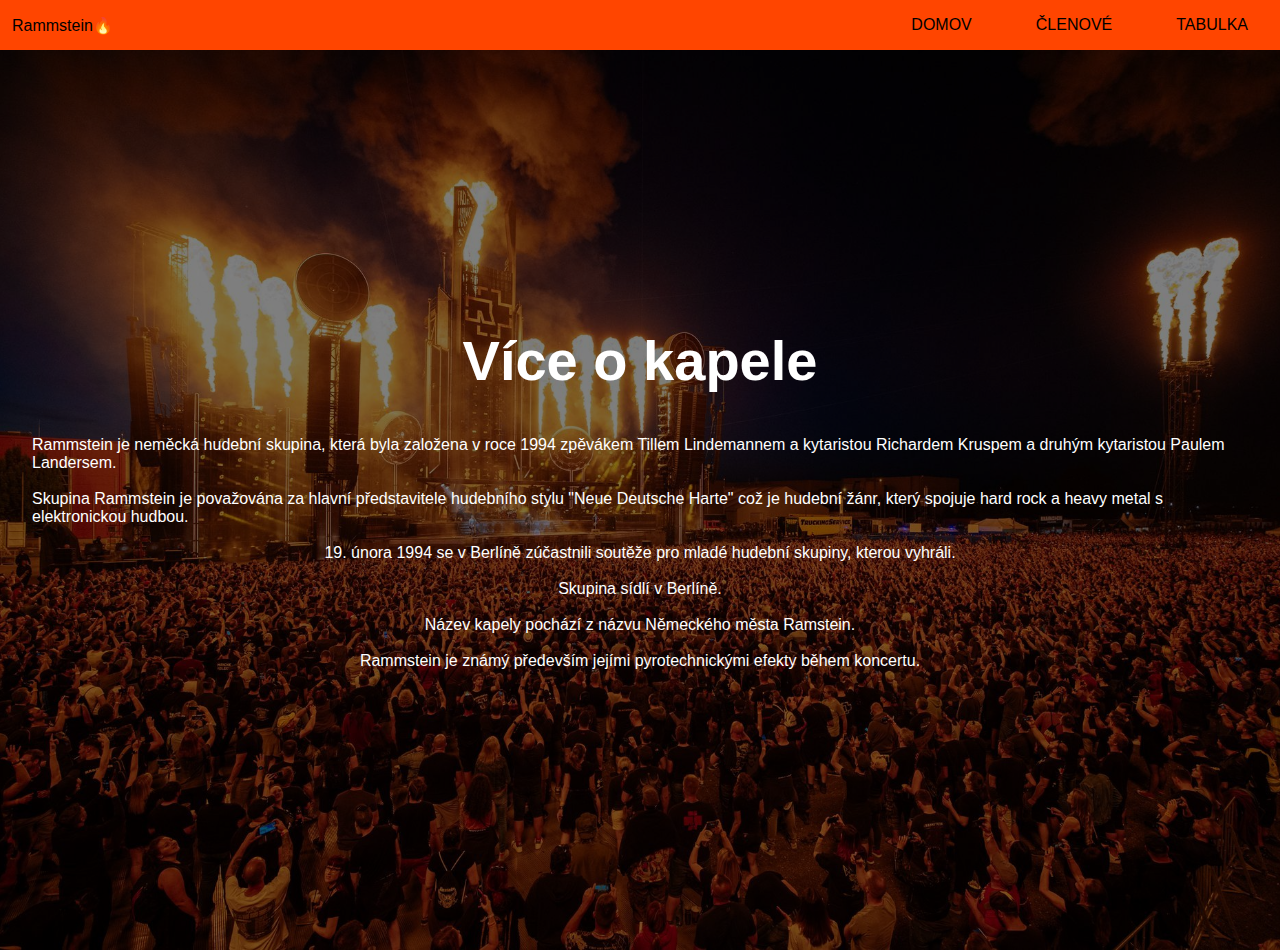
<file: chcivedetvic.html>
<!DOCTYPE html>
<html lang="en">
<head>
    <meta charset="UTF-8">
    <meta name="viewport" content="width=device-width, initial-scale=1.0">
    <title>Rammstein</title>
    <link rel="stylesheet" href="https://cdnjs.cloudflare.com/ajax/libs/font-awesome/6.6.0/css/all.min.css" integrity="sha512-Kc323vGBEqzTmouAECnVceyQqyqdsSiqLQISBL29aUW4U/M7pSPA/gEUZQqv1cwx4OnYxTxve5UMg5GT6L4JJg==" crossorigin="anonymous" referrerpolicy="no-referrer" />
    <style>

        * {
            box-sizing: border-box;
            margin: 0;
            padding: 0;
        }
        

        body {
            font-family: Arial, Helvetica, sans-serif;
        }

        .l-heading {
            font-size: 3.5rem;
            margin-bottom: 0.75rem;
            line-height: 1.1;


        }

        .lead {
            font-size: 1.3rem;
            margin-bottom: 2rem;

        }

        .btn {
            display: inline-block;
            color: black;
            background-color: #f6e0b5;
            padding: 0.5rem 2rem;
            border: none;
            border-radius: 5px;
            text-decoration: none;
            font-weight: 10;
        }

        .btn:hover {
            background-color: 	#e56009;
        }

        
        
        #navbar {
            background-color: orangered;
            display: flex;
            justify-content: space-between;
            align-items: center;
            height: 50px;
        }

        #navbar .logo {
            margin: 0 12px;
        }

        #navbar ul {
            display: flex;
            list-style: none;

        }

        #navbar ul li {
            margin: 0 12px;
            padding: 0 4px;
        }

        #navbar ul li a {
            margin: 0 4px;
            padding: 0 12px;
            text-decoration: none;
            border-radius: 5px;
            color: black;
            text-transform: uppercase;
        }

        #navbar ul li a:hover {
            background-color: black;
            color: white;
            

        }

        #showcase {
            background: #333 url(2eb278fae53b328abbe0846607661b00.jpg) no-repeat center center/cover;
            height: 100vh;
            color: white;
        }

        #showcase .showcase-content {
            display: flex;
            flex-direction: column;
            justify-content: center;
            align-items: center;
            height: 100%;
            padding: 0 2rem;
            background-color: rgba(0, 0, 0, 0.5)
        }


    </style>
</head>
<body>
    
    <nav id="navbar">
        <div class="logo"> <i class="fa-solid fa-bars"></i> Rammstein🔥</div>
        <ul>
            <li><a href="#home"> <i class="fa-solid fa-house"></i> Domov</a></li>
            <li><a href="clenove.html"> <i class="fa-regular fa-clipboard"></i> Členové</a></li>
            <li><a href="tabulka.html"> <i class="fa-solid fa-list"></i> Tabulka</a></li>
        </ul>



    </nav>
<!-- header: Showcase -->
    <div id="showcase">
        <div class="showcase-content">
            <h1 class="l-heading">Více o kapele</h1>
            <p class="lead">
                <p>Rammstein je neměcká hudební skupina, která byla založena v roce 1994 zpěvákem Tillem Lindemannem a kytaristou Richardem Kruspem a druhým kytaristou Paulem Landersem.</p> <br>
                <p>Skupina Rammstein je považována za hlavní představitele hudebního stylu "Neue Deutsche Harte" což je hudební žánr, který spojuje hard rock a heavy metal s elektronickou hudbou.</p> <br>
                <p>19. února 1994 se v Berlíně zúčastnili soutěže pro mladé hudební skupiny, kterou vyhráli.</p> <br>
                <p>Skupina sídlí v Berlíně.</p> <br>
                <p>Název kapely pochází z názvu Německého města Ramstein.</p> <br>
                <p>Rammstein je známý především jejími pyrotechnickými efekty během koncertu.</p>


            </p>
        </div>
    </div>
<!-- Photo by <a href="https://unsplash.com/@joannakosinska?utm_content=creditCopyText&utm_medium=referral&utm_source=unsplash">Joanna Kosinska</a> on <a href="https://unsplash.com/photos/two-gray-pencils-on-yellow-surface-1_CMoFsPfso?utm_content=creditCopyText&utm_medium=referral&utm_source=unsplash">Unsplash</a> -->
</body>
</html>
</file>
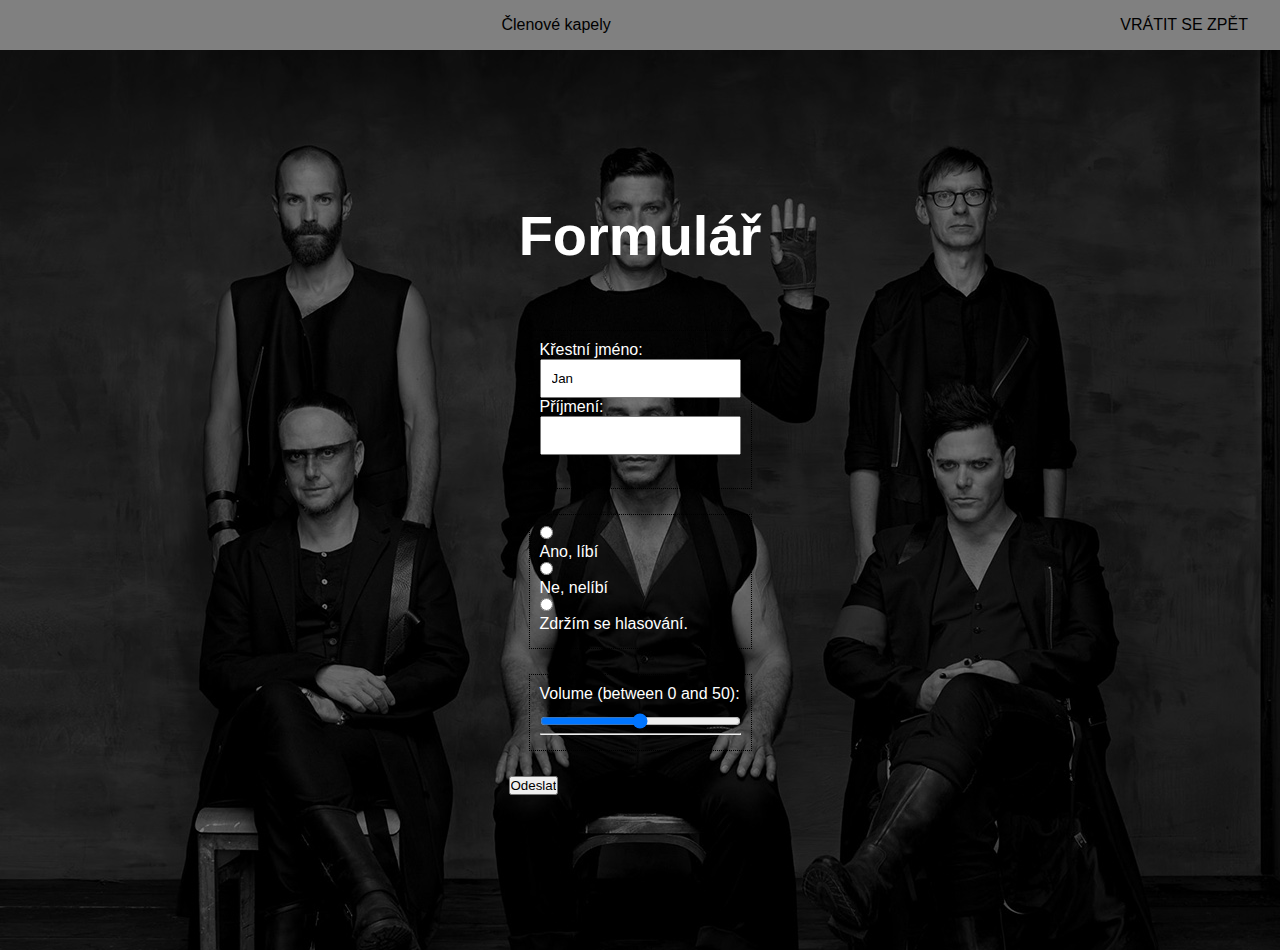
<file: formular.html>
<!DOCTYPE html>
<html lang="en">
<head>
    <meta charset="UTF-8">
    <meta name="viewport" content="width=device-width, initial-scale=1.0">
    <title>Ukázka tvorby menu</title>
    <link rel="stylesheet" href="https://cdnjs.cloudflare.com/ajax/libs/font-awesome/6.6.0/css/all.min.css" integrity="sha512-Kc323vGBEqzTmouAECnVceyQqyqdsSiqLQISBL29aUW4U/M7pSPA/gEUZQqv1cwx4OnYxTxve5UMg5GT6L4JJg==" crossorigin="anonymous" referrerpolicy="no-referrer" />
    <style>

        * {
            box-sizing: border-box;
            margin: 0;
            padding: 0;
        }
        

        body {
            font-family: Arial, Helvetica, sans-serif;
        }

        .l-heading {
            font-size: 3.5rem;
            margin-bottom: 0.75rem;
            line-height: 1.1;


        }

        .lead {
            font-size: 1.3rem;
            margin-bottom: 2rem;

        }

        .btn:hover {
            background-color: 	#e56009;
        }

        
        
        #navbar {
            background-color: grey;
            display: flex;
            justify-content: space-between;
            align-items: center;
            height: 50px;
        }

        #navbar .logo {
            margin: 0 12px;
        }

        #navbar ul {
            display: flex;
            list-style: none;

        }

        #navbar ul li {
            margin: 0 12px;
            padding: 0 4px;
        }

        #navbar ul li a {
            margin: 0 4px;
            padding: 0 12px;
            text-decoration: none;
            border-radius: 5px;
            color: black;
            text-transform: uppercase;
        }

        #navbar ul li a:hover {
            background-color: black;
            color: white;
            

        }

        #showcase {
            background: #333 url(rammstein_olaf_heine.jpg) no-repeat center center/cover;
            height: 100vh;
            color: white;
        }

        #showcase .showcase-content {
            display: flex;
            flex-direction: column;
            justify-content: center;
            align-items: center;
            height: 100%;
            padding: 0 2rem;
            background-color: rgba(0, 0, 0, 0.5)
        }

        .block {
    margin: 20px 20px 25px;
    border: 1px black dotted;
    padding: 10px 10px 15px;


}

.block .item {
    margin-bottom: 5px;

}

.w-100 {
    width: 100%;
}

.m-t-1 {
    margin-top: 10px;

}

.p-1 {
    padding: 10px;
}

.p-2 {
    padding: 20px; 
}

h2 {
    margin-top: 50px;
    margin-left: 600px;
}


    </style>
</head>
<body>
    
    <nav id="navbar">
        <i class="logo"> </i>Členové kapely</div>
        <ul>
            <li><a href="index.html"> <i class="fa-solid fa-house"> </i>Vrátit se zpět</a></li>
        </ul>



    </nav>
<!-- header: Showcase -->
    <div id="showcase">
        <div class="showcase-content">
            <h1 class="l-heading">Formulář</h1>
            <p class="lead">



                <div class="container">
                    <form action="/action_page.php">
                        <div class="block">
                            <div><label for="fname">Křestní jméno:</label><br></div>
                            <div><input class="p-1" type="text" id="fname" name="fname" value="Jan"><br></div>
                            <div><label for="lname">Příjmení:</label><br></div>
                            <div></div><input class="p-1" type="text" id="lname" name="lname"><br><br></form</div>
                        </div>
                        <div class="block">
                            <div></div><input type="radio" id="html" name="fav_language" value="HTML"></form</div>
                            <div></div><label for="html">Ano, líbí</label><br></form</div>
                                       <div></div> <input type="radio" id="css" name="fav_language" value="CSS"></form</div>
                            <div></div><label for="css">Ne, nelíbí</label><br></form</div>
                            <div></div><input type="radio" id="javascript" name="fav_language" value="JavaScript"></form</div>
                            <div></div><label for="javascript">Zdržím se hlasování.</label>
                        </div>
                       <div class="block">
                           <div></div> <label for="vol">Volume (between 0 and 50):</label></form</div>
                            <div></div><input class="w-100 m-t-1" type="range" id="vol" name="vol" min="0" max="50"></form</div>
                            <hr>
                       </div>
                       <div></div><input type="submit" value="Odeslat"></form</div>
                        
                      </form> 
                </div>

</body>
</html>
</file>
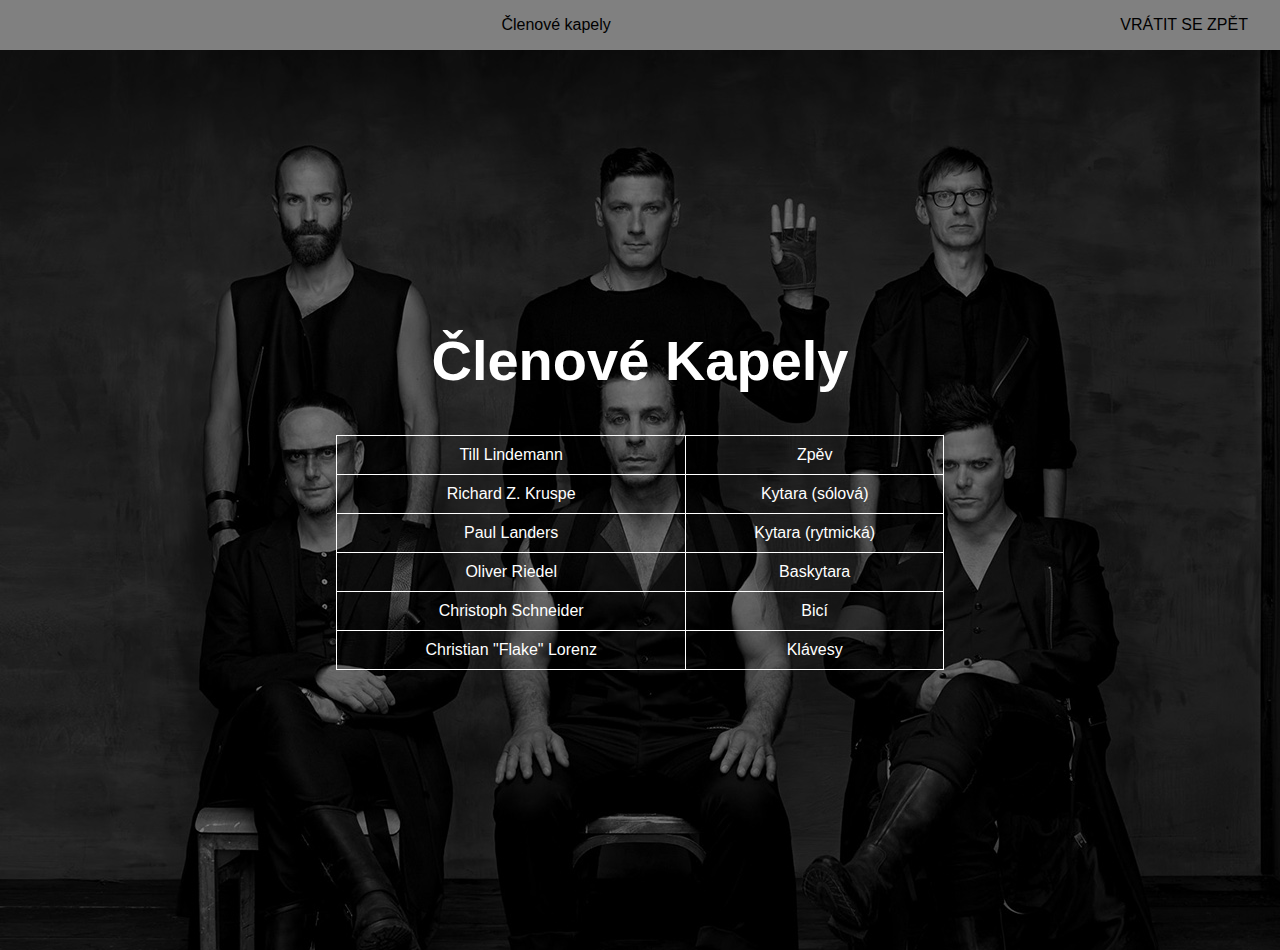
<file: tabulka.html>
<!DOCTYPE html>
<html lang="en">
<head>
    <meta charset="UTF-8">
    <meta name="viewport" content="width=device-width, initial-scale=1.0">
    <title>Ukázka tvorby menu</title>
    <link rel="stylesheet" href="https://cdnjs.cloudflare.com/ajax/libs/font-awesome/6.6.0/css/all.min.css" integrity="sha512-Kc323vGBEqzTmouAECnVceyQqyqdsSiqLQISBL29aUW4U/M7pSPA/gEUZQqv1cwx4OnYxTxve5UMg5GT6L4JJg==" crossorigin="anonymous" referrerpolicy="no-referrer" />
    <style>

        * {
            box-sizing: border-box;
            margin: 0;
            padding: 0;
        }
        

        body {
            font-family: Arial, Helvetica, sans-serif;
        }

        .l-heading {
            font-size: 3.5rem;
            margin-bottom: 0.75rem;
            line-height: 1.1;


        }

        .lead {
            font-size: 1.3rem;
            margin-bottom: 2rem;

        }

        .btn:hover {
            background-color: 	#e56009;
        }

        
        
        #navbar {
            background-color: grey;
            display: flex;
            justify-content: space-between;
            align-items: center;
            height: 50px;
        }

        #navbar .logo {
            margin: 0 12px;
        }

        #navbar ul {
            display: flex;
            list-style: none;

        }

        #navbar ul li {
            margin: 0 12px;
            padding: 0 4px;
        }

        #navbar ul li a {
            margin: 0 4px;
            padding: 0 12px;
            text-decoration: none;
            border-radius: 5px;
            color: black;
            text-transform: uppercase;
        }

        #navbar ul li a:hover {
            background-color: black;
            color: white;
            

        }

        #showcase {
            background: #333 url(rammstein_olaf_heine.jpg) no-repeat center center/cover;
            height: 100vh;
            color: white;
        }

        #showcase .showcase-content {
            display: flex;
            flex-direction: column;
            justify-content: center;
            align-items: center;
            height: 100%;
            padding: 0 2rem;
            background-color: rgba(0, 0, 0, 0.5)
        }

        table {
            width: 50%;
            border-collapse: collapse;
        }

        table, th, td {
            border: 1px solid white;
        }

        th, td {
            padding: 10px;
            text-align: center;
        }

        th {
            background-color: #f2f2f2;
        }


    </style>
</head>
<body>
    
    <nav id="navbar">
        <i class="logo"> </i>Členové kapely</div>
        <ul>
            <li><a href="index.html"> <i class="fa-solid fa-house"> </i>Vrátit se zpět</a></li>
        </ul>



    </nav>
<!-- header: Showcase -->
    <div id="showcase">
        <div class="showcase-content">
            <h1 class="l-heading">Členové Kapely</h1>
            <p class="lead">

                <table>

                    <tr>
                      <td>Till Lindemann</td>
                      <td>Zpěv</td>
                    </tr>
                    <tr>
                      <td>Richard Z. Kruspe</td>
                      <td>Kytara (sólová)</td>
                    </tr>
                    <tr>
                      <td>Paul Landers</td>
                      <td>Kytara (rytmická)</td>
                    </tr>
                    <tr>
                      <td>Oliver Riedel</td>
                      <td>Baskytara</td>
                    </tr>
                    <tr>
                      <td>Christoph Schneider</td>
                      <td>Bicí</td>
                    </tr>
                    <tr>
                      <td>Christian "Flake" Lorenz</td>
                      <td>Klávesy</td>
                    </tr>
                  </table>



</body>
</html>
</file>
